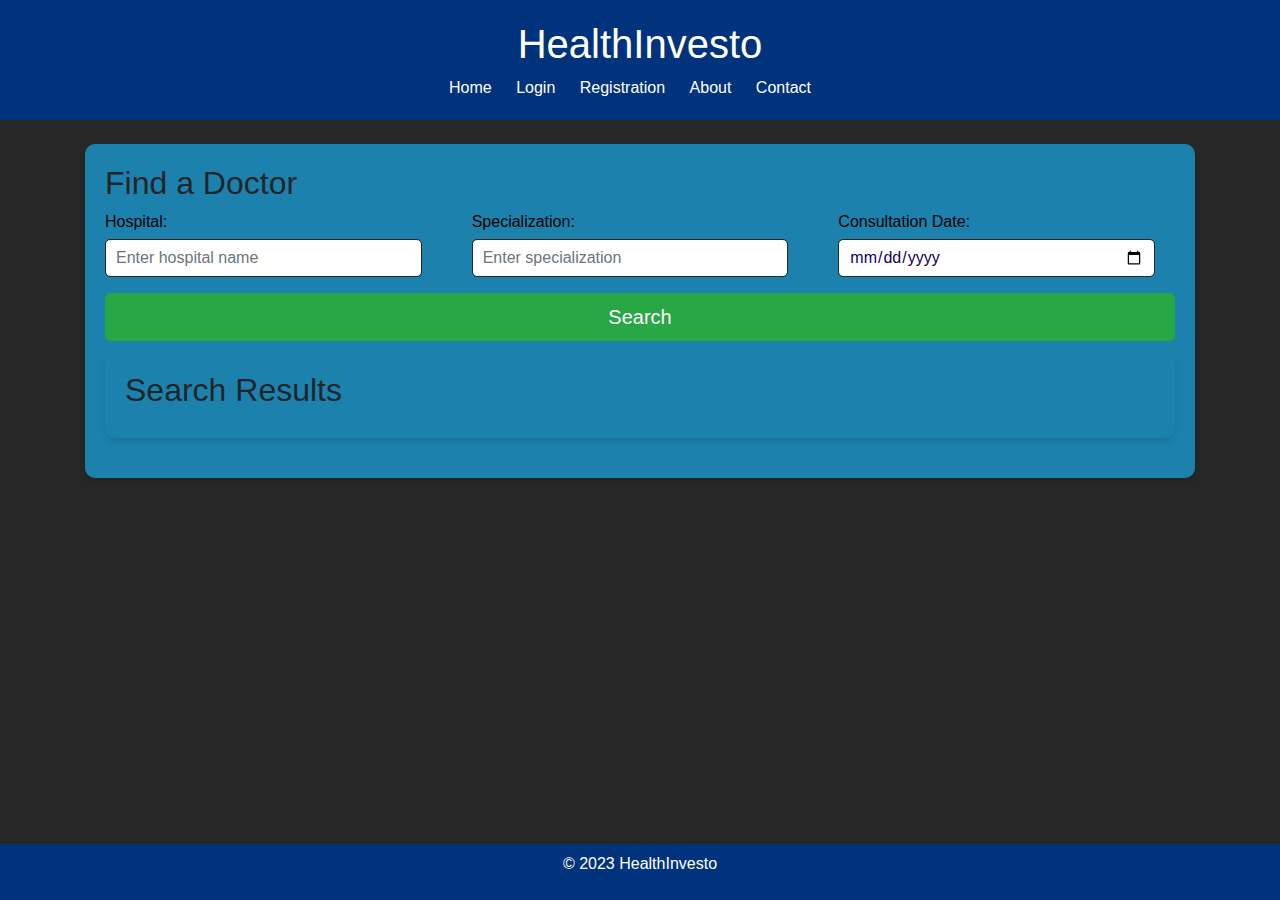
<file: index.html>
<!DOCTYPE html>
<html lang="en">
<head>
    <meta charset="UTF-8">
    <meta name="viewport" content="width=device-width, initial-scale=1.0">
    <title>HealthInvesto</title>
    <link rel="stylesheet" href="styles.css">
    <link rel="stylesheet" href="https://stackpath.bootstrapcdn.com/bootstrap/4.5.2/css/bootstrap.min.css">
</head>
<body style="background-color: #272727;">
    <header>
        <h1>HealthInvesto</h1>
        <nav>
                <ul>
                    <li><a href="index.html">Home</a></li>
                    <li><a href="#" data-toggle="modal" data-target="#loginModal">Login</a></li>
                    <li><a href="#" data-toggle="modal" data-target="#registrationModal">Registration</a></li>
                    <li><a href="about.html">About</a></li>
                    <li><a href="contact.html">Contact</a></li>
                </ul>
        </nav>
    </header>

    <div class="container">
        <div class="row mt-4">
            <div class="col-md-12">
                <section id="search">
                    <h2>Find a Doctor</h2>
                    <form id="searchForm" action="search.php" method="GET">
                        <div class="row">
                            <div class="col">
                                <div class="form-group">
                                    <label for="hospital">Hospital:</label>
                                    <input type="text" id="hospital" name="hospital" class="form-control" placeholder="Enter hospital name">
                                </div>
                            </div>
                            <div class="col">
                                <div class="form-group">
                                    <label for="specialization">Specialization:</label>
                                    <input type="text" id="specialization" name="specialization" class="form-control" placeholder="Enter specialization">
                                </div>
                            </div>
                            <div class="col">
                                <div class="form-group">
                                    <label for="date">Consultation Date:</label>
                                    <input type="date" id="date" name="date" class="form-control">
                                </div>
                            </div>
                        </div>
                        <button type="submit" class="btn btn-success btn-lg btn-block">Search</button>
                    </form>

                    <section id="results">
                        <h2>Search Results</h2>
                        <div id="doctors">
                            <!-- Search results will be displayed here -->
                        </div>
                    </section>
                </section>

            </div>

             <div class="modal fade" id="loginModal" tabindex="-1" role="dialog" aria-labelledby="loginModalLabel" aria-hidden="true">
                    <div class="modal-dialog" role="document">
                        <div class="modal-content">
                            <div class="modal-header">
                                <h5 class="modal-title" id="loginModalLabel">Login</h5>
                                <button type="button" class="close" data-dismiss="modal" aria-label="Close">
                                    <span aria-hidden="true">&times;</span>
                                </button>
                            </div>
                            <div class="modal-body">
                                <form action="login.php" method="POST">
                                    <div class="form-group">
                                        <label for="username">Username or Hospital ID:</label>
                                        <input type="text" id="username" name="username" class="form-control" required>
                                    </div>

                                    <div class="form-group">
                                        <label for="password">Password:</label>
                                        <input type="password" id="password" name="password" class="form-control" required>
                                    </div>

                                    <button type="submit" class="btn btn-primary">Login</button>
                                </form>
                            </div>
                        </div>
                    </div>
                </div>

                <div class="modal fade" id="registrationModal" tabindex="-1" role="dialog" aria-labelledby="registrationModalLabel" aria-hidden="true">
                    <div class="modal-dialog" role="document">
                        <div class="modal-content">
                            <div class="modal-header">
                                <h5 class="modal-title" id="registrationModalLabel">Hospital Registration</h5>
                                <button type="button" class="close" data-dismiss="modal" aria-label="Close">
                                    <span aria-hidden="true">&times;</span>
                                </button>
                            </div>
                            <div class="modal-body">
                                <form action="hospital_registration.php" method="POST">
                                    <div class="form-group">
                                        <label for="username">Hospital Name:</label>
                                        <input type="text" id="username" name="username" class="form-control" required>
                                    </div>

                                    <div class="form-group">
                                        <label for="id">Hospital ID:</label>
                                        <input type="text" id="id" name="id" class="form-control" required>
                                    </div>

                                    <div class="form-group">
                                        <label for="password">Password:</label>
                                        <input type="password" id="password" name="password" class="form-control" required>
                                    </div>

                                    <button type="submit" class="btn btn-primary">Register</button>
                                </form>
                            </div>
                        </div>
                    </div>
                </div>
        </div>
    </div>

    <footer class="fixed-bottom text-white text-center py-2">
        <p>&copy; 2023 HealthInvesto</p>
    </footer>
    <script src="script.js"></script>
    <script src="https://code.jquery.com/jquery-3.5.1.slim.min.js"></script>
    <script src="https://cdn.jsdelivr.net/npm/@popperjs/core@2.5.4/dist/umd/popper.min.js"></script>
    <script src="https://stackpath.bootstrapcdn.com/bootstrap/4.5.2/js/bootstrap.min.js"></script>
    <script>
        // Function to parse URL parameters
        function getParameterByName(name, url) {
            if (!url) url = window.location.href;
            name = name.replace(/[\[\]]/g, "\\$&");
            var regex = new RegExp("[?&]" + name + "(=([^&#]*)|&|#|$)"),
                results = regex.exec(url);
            if (!results) return null;
            if (!results[2]) return '';
            return decodeURIComponent(results[2].replace(/\+/g, " "));
        }

        // Check if registrationSuccess parameter is true and display alert
        if (getParameterByName('registrationSuccess') === 'true') {
            alert("Hospital registration successful");
        }
    </script>

</body>
</html>
</file>
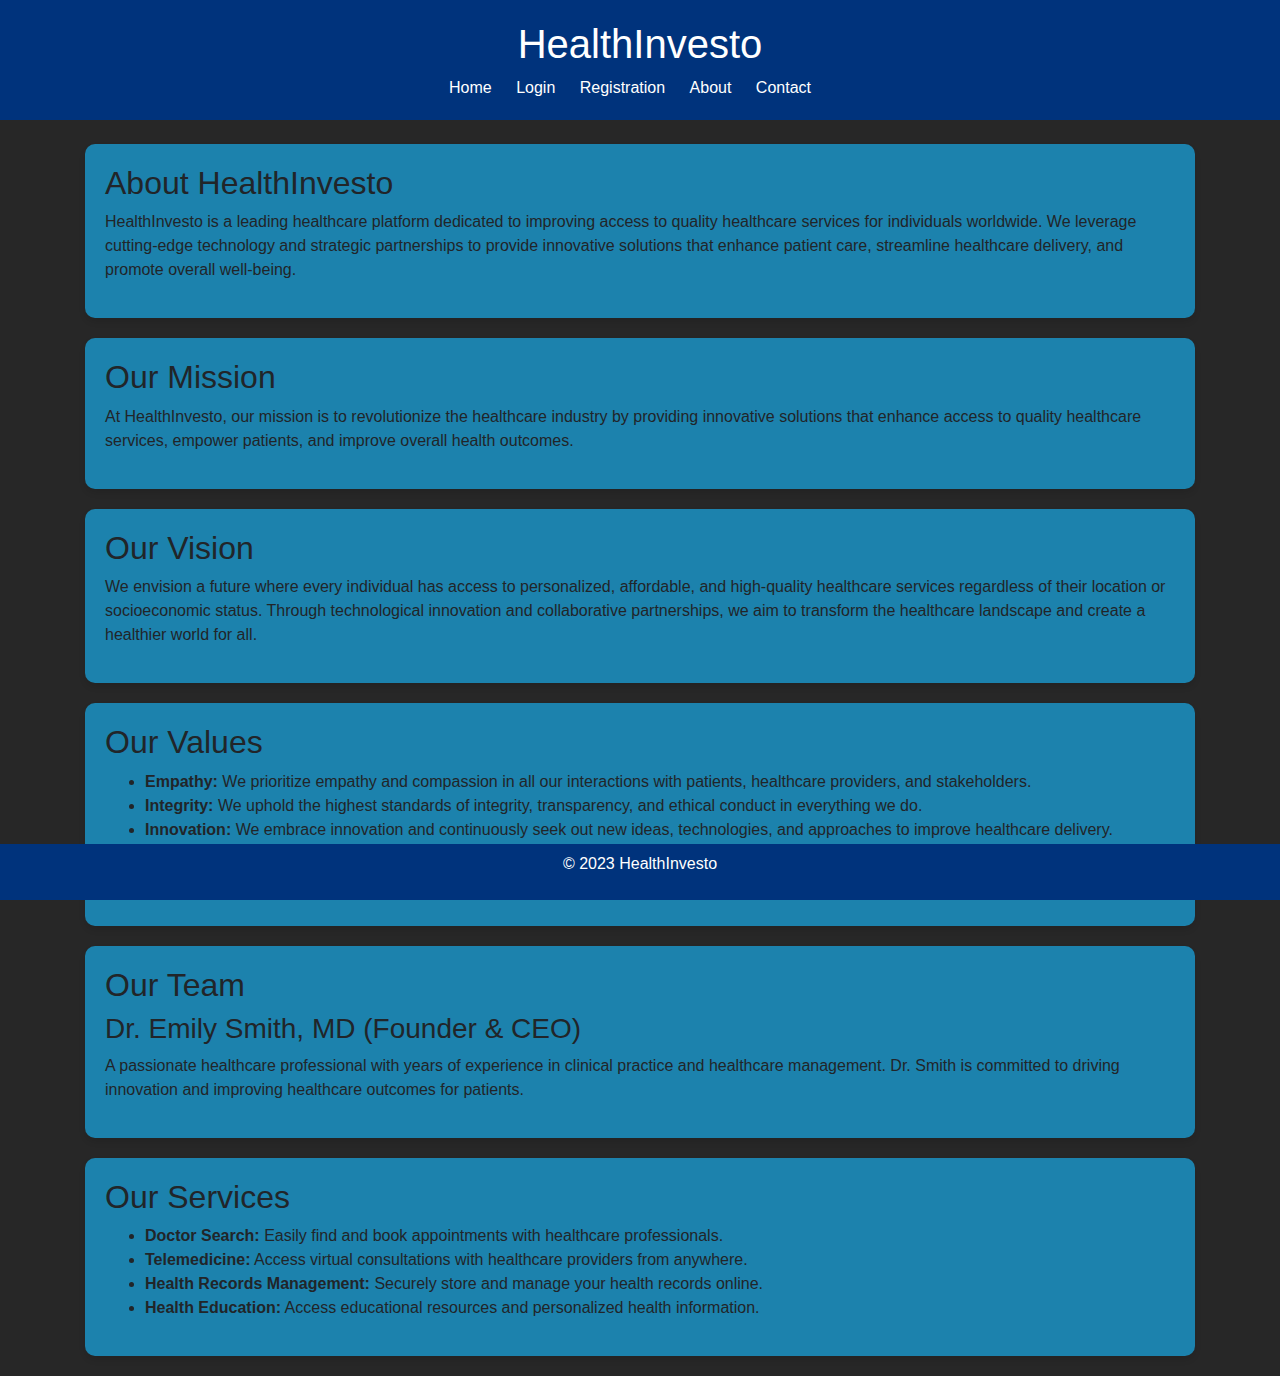
<file: about.html>
<!DOCTYPE html>
<html lang="en">
<head>
    <meta charset="UTF-8">
    <meta name="viewport" content="width=device-width, initial-scale=1.0">
    <title>HealthInvesto</title>
    <link rel="stylesheet" href="styles.css">
    <link rel="stylesheet" href="https://stackpath.bootstrapcdn.com/bootstrap/4.5.2/css/bootstrap.min.css">
</head>
<body style="background-color: #272727;">
    <header>
        <h1>HealthInvesto</h1>
        <nav>
            <ul>
                <li><a href="index.html">Home</a></li>
                <li><a href="#" data-toggle="modal" data-target="#loginModal">Login</a></li>
                <li><a href="#" data-toggle="modal" data-target="#registrationModal">Registration</a></li>
                <li><a href="about.html">About</a></li>
                <li><a href="contact.html">Contact</a></li>
            </ul>
        </nav>
    </header>

    <div class="container">
        <div class="row mt-4">
            <div class="col-md-12">
                <section id="about">
                    <h2>About HealthInvesto</h2>
                    <p>HealthInvesto is a leading healthcare platform dedicated to improving access to quality healthcare services for individuals worldwide. We leverage cutting-edge technology and strategic partnerships to provide innovative solutions that enhance patient care, streamline healthcare delivery, and promote overall well-being.</p>
                </section>
                <section id="mission">
                    <h2>Our Mission</h2>
                    <p>At HealthInvesto, our mission is to revolutionize the healthcare industry by providing innovative solutions that enhance access to quality healthcare services, empower patients, and improve overall health outcomes.</p>
                </section>

                <section id="vision">
                    <h2>Our Vision</h2>
                    <p>We envision a future where every individual has access to personalized, affordable, and high-quality healthcare services regardless of their location or socioeconomic status. Through technological innovation and collaborative partnerships, we aim to transform the healthcare landscape and create a healthier world for all.</p>
                </section>

                <section id="values">
                    <h2>Our Values</h2>
                    <ul>
                        <li><strong>Empathy:</strong> We prioritize empathy and compassion in all our interactions with patients, healthcare providers, and stakeholders.</li>
                        <li><strong>Integrity:</strong> We uphold the highest standards of integrity, transparency, and ethical conduct in everything we do.</li>
                        <li><strong>Innovation:</strong> We embrace innovation and continuously seek out new ideas, technologies, and approaches to improve healthcare delivery.</li>
                        <li><strong>Collaboration:</strong> We believe in the power of collaboration and partnership to achieve shared goals.</li>
                        <li><strong>Accessibility:</strong> We are dedicated to improving healthcare accessibility and affordability for all individuals.</li>
                    </ul>
                </section>

                <section id="team">
                    <h2>Our Team</h2>
                    <div class="team-member">
                        <h3>Dr. Emily Smith, MD (Founder & CEO)</h3>
                        <p>A passionate healthcare professional with years of experience in clinical practice and healthcare management. Dr. Smith is committed to driving innovation and improving healthcare outcomes for patients.</p>
                    </div>
                    <!-- Add more team members here -->
                </section>

                <section id="services">
                    <h2>Our Services</h2>
                    <ul>
                        <li><strong>Doctor Search:</strong> Easily find and book appointments with healthcare professionals.</li>
                        <li><strong>Telemedicine:</strong> Access virtual consultations with healthcare providers from anywhere.</li>
                        <li><strong>Health Records Management:</strong> Securely store and manage your health records online.</li>
                        <li><strong>Health Education:</strong> Access educational resources and personalized health information.</li>
                    </ul>
                </section>
            </div>
        </div>
    </div>

    <!-- Login Modal -->
    <div class="modal fade" id="loginModal" tabindex="-1" role="dialog" aria-labelledby="loginModalLabel" aria-hidden="true">
        <div class="modal-dialog" role="document">
            <div class="modal-content">
                <div class="modal-header">
                    <h5 class="modal-title" id="loginModalLabel">Login</h5>
                    <button type="button" class="close" data-dismiss="modal" aria-label="Close">
                        <span aria-hidden="true">&times;</span>
                    </button>
                </div>
                <div class="modal-body">
                    <form action="login.php" method="POST">
                        <div class="form-group">
                            <label for="username">Username or Hospital ID:</label>
                            <input type="text" id="username" name="username" class="form-control" required>
                        </div>
                        <div class="form-group">
                            <label for="password">Password:</label>
                            <input type="password" id="password" name="password" class="form-control" required>
                        </div>
                        <button type="submit" class="btn btn-primary">Login</button>
                    </form>
                </div>
            </div>
        </div>
    </div>

    <!-- Registration Modal -->
    <div class="modal fade" id="registrationModal" tabindex="-1" role="dialog" aria-labelledby="registrationModalLabel" aria-hidden="true">
        <div class="modal-dialog" role="document">
            <div class="modal-content">
                <div class="modal-header">
                    <h5 class="modal-title" id="registrationModalLabel">Hospital Registration</h5>
                    <button type="button" class="close" data-dismiss="modal" aria-label="Close">
                        <span aria-hidden="true">&times;</span>
                    </button>
                </div>
                <div class="modal-body">
                    <form action="hospital_registration.php" method="POST">
                        <div class="form-group">
                            <label for="username">Hospital Name:</label>
                            <input type="text" id="username" name="username" class="form-control" required>
                        </div>
                        <div class="form-group">
                            <label for="id">Hospital ID:</label>
                            <input type="text" id="id" name="id" class="form-control" required>
                        </div>
                        <div class="form-group">
                            <label for="password">Password:</label>
                            <input type="password" id="password" name="password" class="form-control" required>
                        </div>
                        <button type="submit" class="btn btn-primary">Register</button>
                    </form>
                </div>
            </div>
        </div>
    </div>

    <footer class="fixed-bottom text-white text-center py-2">
        <p>&copy; 2023 HealthInvesto</p>
    </footer>
    <script src="script.js"></script>
    <script src="https://code.jquery.com/jquery-3.5.1.slim.min.js"></script>
    <script src="https://cdn.jsdelivr.net/npm/@popperjs/core@2.5.4/dist/umd/popper.min.js"></script>
    <script src="https://stackpath.bootstrapcdn.com/bootstrap/4.5.2/js/bootstrap.min.js"></script>
    <script>
        // Function to parse URL parameters
        function getParameterByName(name, url) {
            if (!url) url = window.location.href;
            name = name.replace(/[\[\]]/g, "\\$&");
            var regex = new RegExp("[?&]" + name + "(=([^&#]*)|&|#|$)"),
                results = regex.exec(url);
            if (!results) return null;
            if (!results[2]) return '';
            return decodeURIComponent(results[2].replace(/\+/g, " "));
        }

        // Check if registrationSuccess parameter is true and display alert
        if (getParameterByName('registrationSuccess') === 'true') {
            alert("Hospital registration successful");
        }
    </script>
</body>
</html>
</file>
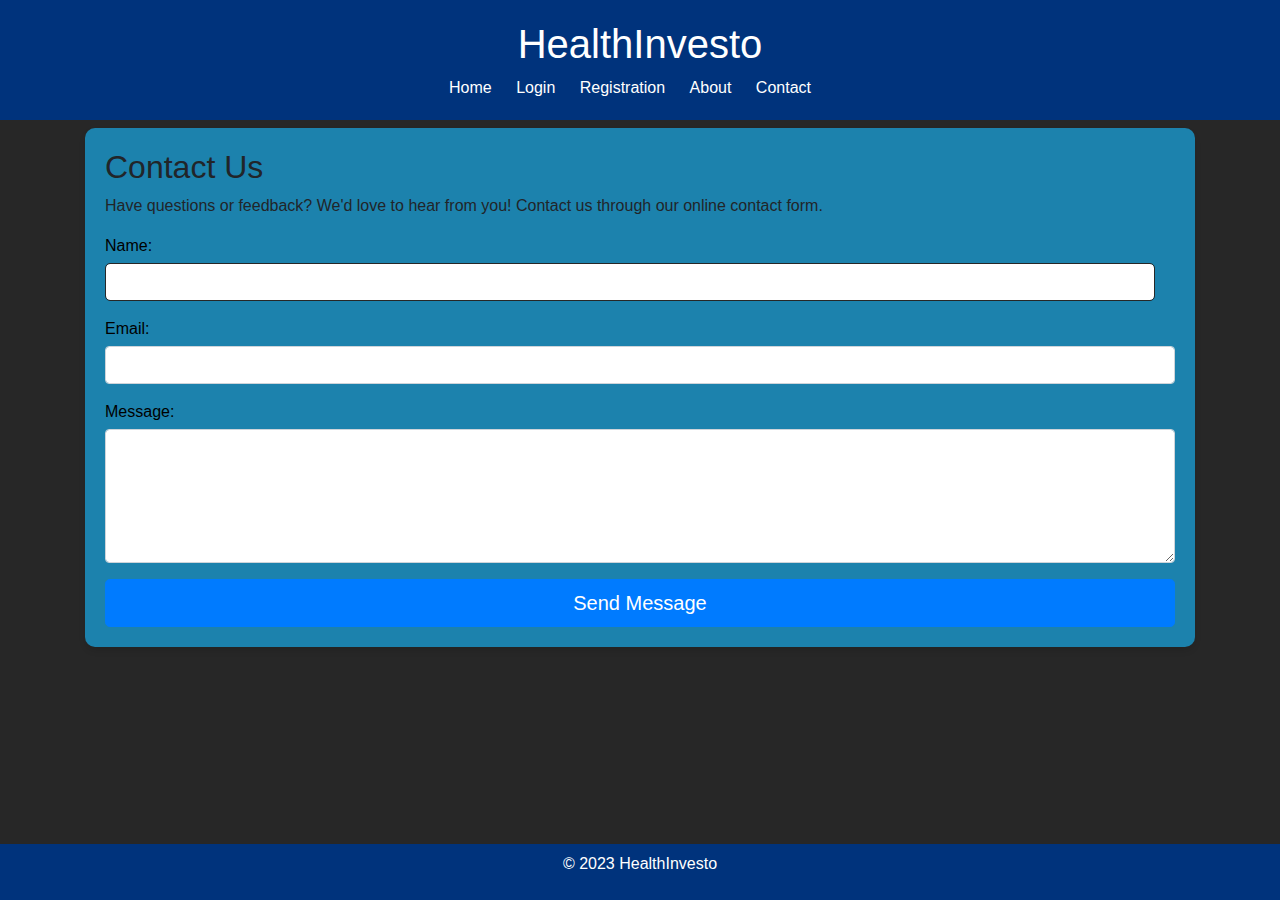
<file: contact.html>
<!DOCTYPE html>
<html lang="en">
<head>
    <meta charset="UTF-8">
    <meta name="viewport" content="width=device-width, initial-scale=1.0">
    <title>Contact Us - HealthInvesto</title>
    <link rel="stylesheet" href="styles.css">
    <link rel="stylesheet" href="https://stackpath.bootstrapcdn.com/bootstrap/4.5.2/css/bootstrap.min.css">
</head>
<body style="background-color: #272727;">

    <!-- Header with Navbar -->
    <header>
        <h1>HealthInvesto</h1>
        <nav>
            <ul>
                <li><a href="index.html">Home</a></li>
                <li><a href="#" data-toggle="modal" data-target="#loginModal">Login</a></li>
                <li><a href="#" data-toggle="modal" data-target="#registrationModal">Registration</a></li>
                <li><a href="about.html">About</a></li>
                <li><a href="contact.html">Contact</a></li>
            </ul>
        </nav>
    </header>

    <!-- Main Content -->
    <div class="container">
        <div class="row mt-2">
            <div class="col-md-12">
                <section id="contact">
                    <h2>Contact Us</h2>
                    <p>Have questions or feedback? We'd love to hear from you! Contact us through our online contact form.</p>
                
                    <form action="contact_form.php" method="POST">
                        <div class="form-group">
                            <label for="name">Name:</label>
                            <input type="text" id="name" name="name" class="form-control" required>
                        </div>
                        <div class="form-group">
                            <label for="email">Email:</label>
                            <input type="email" id="email" name="email" class="form-control" required>
                        </div>
                        <div class="form-group">
                            <label for="message">Message:</label>
                            <textarea id="message" name="message" class="form-control" rows="5" required></textarea>
                        </div>
                        <button type="submit" class="btn btn-primary btn-lg btn-block">Send Message</button>
                    </form>
                </section>
            </div>
        </div>
    </div>

    <!-- Login Modal -->
    <div class="modal fade" id="loginModal" tabindex="-1" role="dialog" aria-labelledby="loginModalLabel" aria-hidden="true">
        <div class="modal-dialog" role="document">
            <div class="modal-content">
                <div class="modal-header">
                    <h5 class="modal-title" id="loginModalLabel">Login</h5>
                    <button type="button" class="close" data-dismiss="modal" aria-label="Close">
                        <span aria-hidden="true">&times;</span>
                    </button>
                </div>
                <div class="modal-body">
                    <form action="login.php" method="POST">
                        <div class="form-group">
                            <label for="username">Username or Hospital ID:</label>
                            <input type="text" id="username" name="username" class="form-control" required>
                        </div>
                        <div class="form-group">
                            <label for="password">Password:</label>
                            <input type="password" id="password" name="password" class="form-control" required>
                        </div>
                        <button type="submit" class="btn btn-primary">Login</button>
                    </form>
                </div>
            </div>
        </div>
    </div>

    <!-- Registration Modal -->
    <div class="modal fade" id="registrationModal" tabindex="-1" role="dialog" aria-labelledby="registrationModalLabel" aria-hidden="true">
        <div class="modal-dialog" role="document">
            <div class="modal-content">
                <div class="modal-header">
                    <h5 class="modal-title" id="registrationModalLabel">Hospital Registration</h5>
                    <button type="button" class="close" data-dismiss="modal" aria-label="Close">
                        <span aria-hidden="true">&times;</span>
                    </button>
                </div>
                <div class="modal-body">
                    <form action="hospital_registration.php" method="POST">
                        <div class="form-group">
                            <label for="username">Hospital Name:</label>
                            <input type="text" id="username" name="username" class="form-control" required>
                        </div>
                        <div class="form-group">
                            <label for="id">Hospital ID:</label>
                            <input type="text" id="id" name="id" class="form-control" required>
                        </div>
                        <div class="form-group">
                            <label for="password">Password:</label>
                            <input type="password" id="password" name="password" class="form-control" required>
                        </div>
                        <button type="submit" class="btn btn-primary">Register</button>
                    </form>
                </div>
            </div>
        </div>
    </div>

    <!-- Footer -->
    <footer class="fixed-bottom text-white text-center py-2">
        <p>&copy; 2023 HealthInvesto</p>
    </footer>

    <!-- Bootstrap JS, jQuery, and Popper.js -->
    <script src="https://code.jquery.com/jquery-3.5.1.slim.min.js"></script>
    <script src="https://cdn.jsdelivr.net/npm/@popperjs/core@2.5.4/dist/umd/popper.min.js"></script>
    <script src="https://stackpath.bootstrapcdn.com/bootstrap/4.5.2/js/bootstrap.min.js"></script>
    <script>
        // Function to parse URL parameters
        function getParameterByName(name, url) {
            if (!url) url = window.location.href;
            name = name.replace(/[\[\]]/g, "\\$&");
            var regex = new RegExp("[?&]" + name + "(=([^&#]*)|&|#|$)"),
                results = regex.exec(url);
            if (!results) return null;
            if (!results[2]) return '';
            return decodeURIComponent(results[2].replace(/\+/g, " "));
        }

        // Check if registrationSuccess parameter is true and display alert
        if (getParameterByName('registrationSuccess') === 'true') {
            alert("Your message has been sent. We will get back to you soon.");
        }
    </script>
</body>
</html>
</file>
<file: styles.css>
/* styles.css */
body {
    font-family: Arial, sans-serif;
    margin: 0;
    padding: 0;
    background-color: #272727; /* Light blue-gray background */
}

header {
    background-color: #00337C; /* Dark blue header */
    color: #fff;
    padding: 20px;
    text-align: center;
}

nav ul {
    list-style-type: none;
    margin: 0;
    padding: 0;
    text-align: center;
}

nav ul li {
    display: inline;
    margin-right: 20px;
}

nav ul li a {
    color: #fff;
    text-decoration: none;
}

main {
    padding: 20px;
}

section {
    background-color: #1C82AD; /* White section background */
    border-radius: 10px;
    padding: 20px;
    margin-bottom: 20px;
    box-shadow: 0 4px 6px rgba(0, 0, 0, 0.1); /* Shadow effect */
}

form label {
    display: block;
    margin-bottom: 5px;
    color: #000000; /* White label text */
}

form input[type="text"],
form input[type="date"] {
    width: calc(100% - 20px); /* Adjust input width */
    padding: 10px;
    margin-bottom: 10px;
    border: 1px solid #272727; /* White border */
    border-radius: 5px;
    background-color: #fff; /* White input background */
    color: #13005A; /* Dark blue-purple text */
}

form button {
    padding: 10px 20px;
    background-color: #03C988; /* Dark blue button */
    color: #fff;
    border: none;
    border-radius: 5px;
    cursor: pointer;
}

#doctors {
    display: grid;
    grid-template-columns: repeat(3, 1fr);
    gap: 20px;
}

.doctor {
    background-color: #03C988; /* Light blue background for doctor cards */
    border-radius: 10px;
    padding: 10px;
    box-shadow: 0 2px 4px rgba(0, 0, 0, 0.1); /* Shadow effect */
}

footer {
    background-color: #00337C; /* Dark blue footer */
    color: #fff;
    padding: 10px 20px;
    text-align: center;
    position: relative;
    bottom: 0;
}

.container {
    width: 80%;
    margin: 0 auto;
}

.form-group {
    margin-bottom: 20px;
}

#results {
    margin-top: 10px;
}
@media screen and (min-width: 768px) {
    nav ul {
        display: inline-block; /* Display the list horizontally */
    }

    nav ul li {
        display: inline;
        margin-right: 20px;
    }
}
</file>
